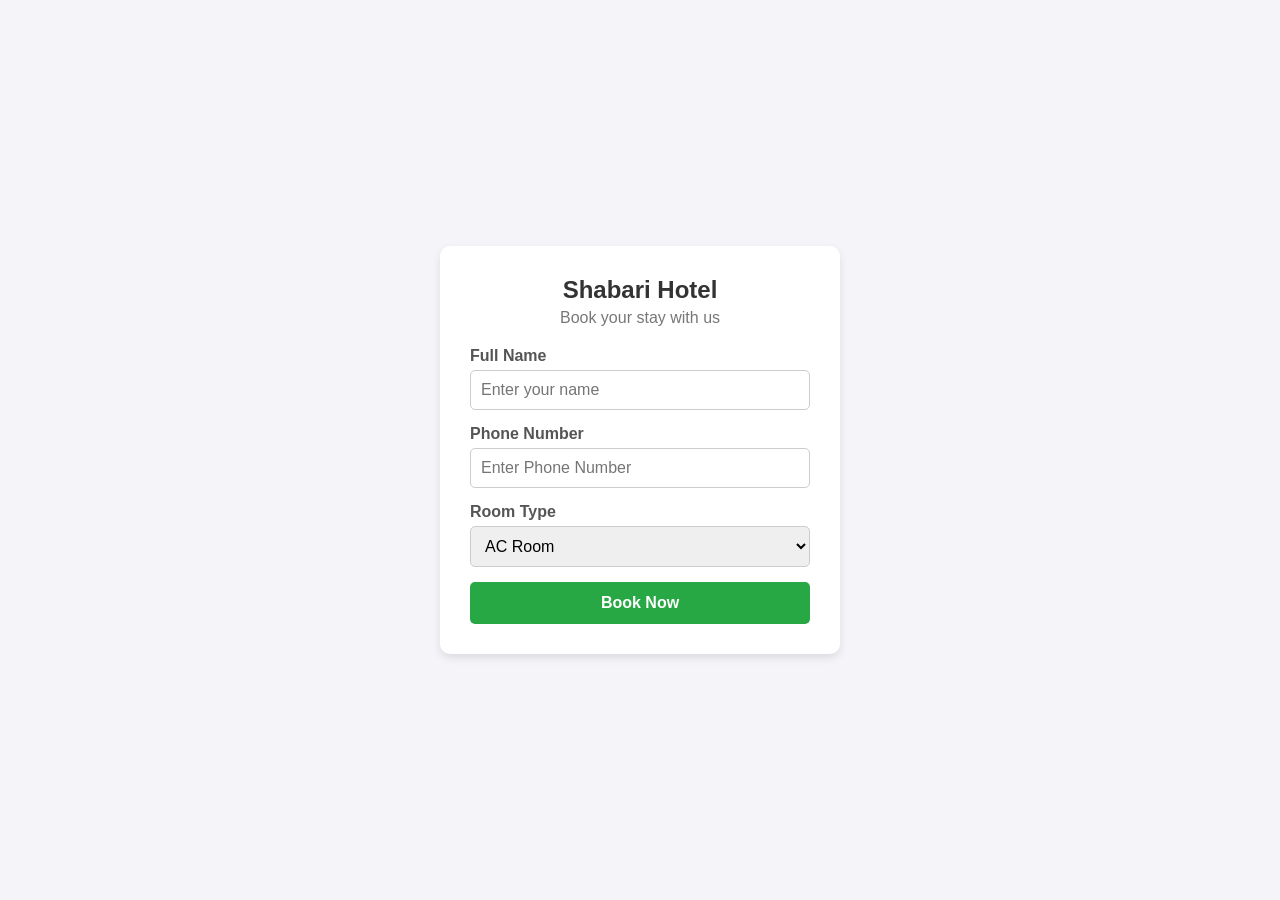
<file: index.html>
<!DOCTYPE html>
<html lang="en">
<head>
    <meta charset="UTF-8">
    <meta name="viewport" content="width=device-width, initial-scale=1.0">
    <title>Document</title>
    <link rel="stylesheet" href="style.css">
</head>
<body>
    <div class="booking-container">
        <h2>Shabari Hotel</h2>
        <p>Book your stay with us</p>

        <form action="server.php" method="POST">
            <div class="input-group">
                <label>Full Name</label>
                <input type="text" name="fullname" placeholder="Enter your name">
            </div>

            <div class="input-group">
                <label>Phone Number</label>
                <input type="number" name="phone" placeholder="Enter Phone Number">
            </div>

            <div class="input-group">
                <label>Room Type</label>
                <select name="room_type">
                    <option>AC Room</option>
                    <option>Non-AC Room</option>
                    <option>Suite Room</option>
                </select>
            </div>

            <button type="submit" class="book-btn">Book Now</button>
        </form>
    </div>
</body>
</html>
</file>
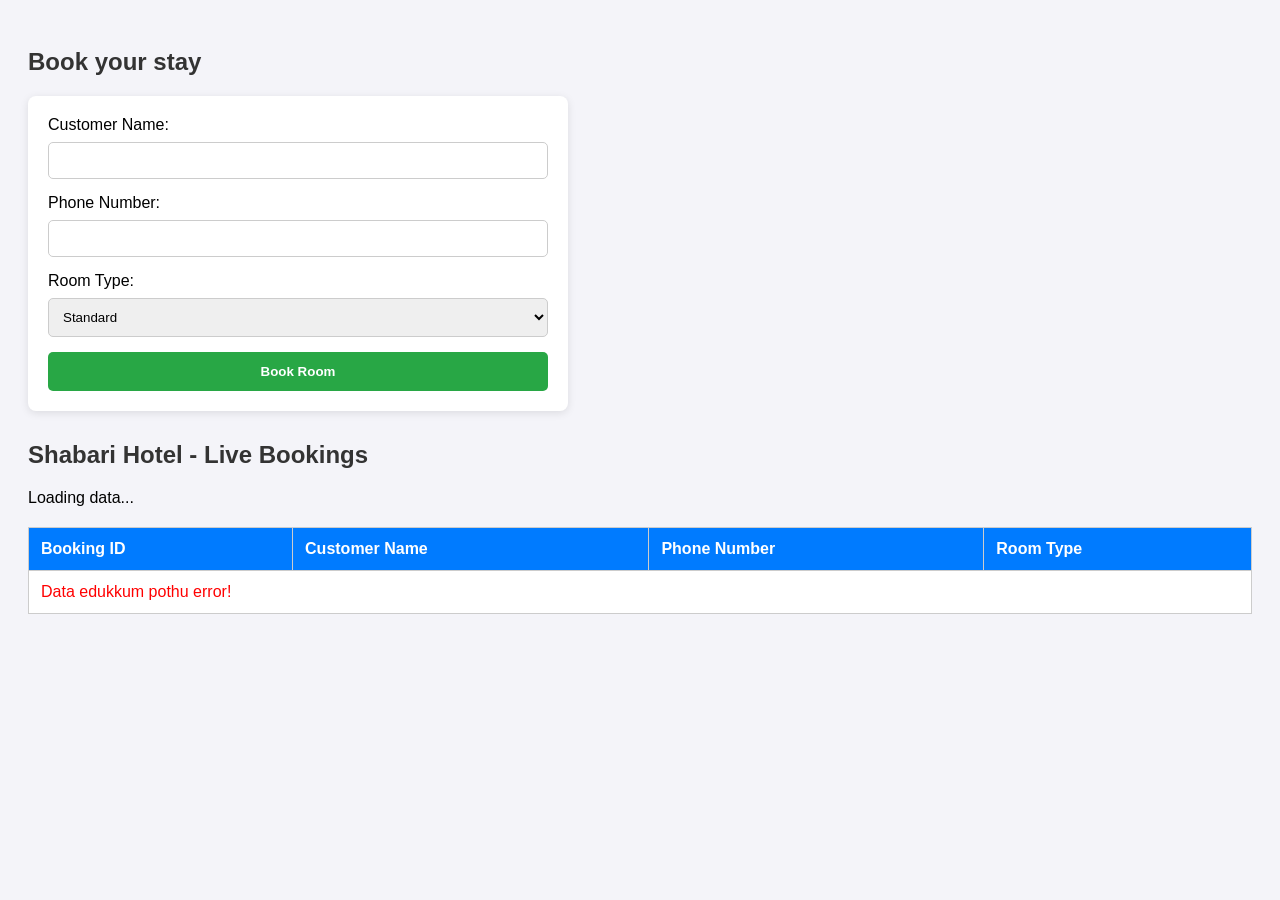
<file: frontend.html>
<!DOCTYPE html>
<html lang="en">
    <head>
        <meta charset="UTF-8">
        <title>Hotel Frontend UI</title>
        <style>
            body{
                font-family: Arial, Helvetica, sans-serif;
                padding: 20px;
                background-color: #f4f4f9;
            }
            h2{color: #333;}
            .form-box{
                background: white;
                padding: 20px;
                border-radius: 8px;
                box-shadow: 0 2px 8px rgba(0,0,0,0.1);
                margin-bottom: 30px;
                max-width: 500px;
            }
            .form-box input, .form-box select {
                width: 100%;
                padding: 10px;
                margin: 8px 0 15px 0;
                border: 1px solid #ccc;
                border-radius: 5px;
                box-sizing: border-box;
            }
            .form-box button{
                background-color: #28a745;
                color: white;
                padding: 12px;
                border: none;
                border-radius: 5px;
                cursor: pointer;
                font-weight: bold;
                width: 100%;
            }
            .form-box button:hover{background-color: #218838;}
            table{
                width: 100%;
                border-collapse: collapse;
                background: white;
                margin-top: 20PX;
            }
            th,td{
                border: 1px solid #ccc;
                padding: 12px;
                text-align: left;
            }
            th{background-color: #007bff;color: white;}
        </style>
    </head>
    <body>
        <h2>Book your stay</h2>
        <div class="form-box">
            <form id="bookingForm">
                <lable>Customer Name: </lable>
                <input type="text" id="fullname" required>

                <lable>Phone Number: </lable>
                <input type="text" id="phone" required>

                <lable>Room Type: </lable>
                <select id="room_type">
                    <option value="Standard">Standard</option>
                    <option value="Deluxe">Deluxe</option>
                    <option value="Suite">Suite</option>
                </select>

                <button type="submit">Book Room</button>
            </form>
        </div>
        <h2>Shabari Hotel - Live Bookings</h2>
        <table>
            <thead>
                <tr>
                    <th>Booking ID</th>
                    <th>Customer Name</th>
                    <th>Phone Number</th>
                    <th>Room Type</th>
                </tr>
            </thead>
            <tbody id="data-container">
                <tr colspan="4">Loading data...</tr>
            </tbody>
        </table>

        <script>
            async function loadBookings(){
                try{
                    let response = await fetch('api_bookings.php');
                    let data = await response.json();

                    let tableBody = document.getElementById('data-container');
                    tableBody.innerHTML = "";

                    if(data.length > 0){
                        data.forEach(booking => {
                            let row = `<tr>
                                <td>${booking.id}</td>
                                <td>${booking.fullname}</td>
                                <td>${booking.phone}</td>
                                <td>${booking.room_type}</td>
                            </tr>`;
                            tableBody.innerHTML += row;
                        });
                    }else{
                        tableBody.innerHTML = "<tr><td colspan='4'>Innum Bookings Varala jii.</td></tr>";
                    }
                }catch(error){
                    console.error("API Error:", error);
                    document.getElementById('data-container').innerHTML = "<tr><td colspan='4' style='color:red;'>Data edukkum pothu error!</td></tr>";
                };
            }
            loadBookings();

            document.getElementById('bookingForm').addEventListener('submit',async function(e){
                e.preventDefault();

                let bookingData = {
                    fullname: document.getElementById('fullname').value,
                    phone: document.getElementById('phone').value,
                    room_type: document.getElementById('room_type').value
                };

                try{
                    let response = await fetch('api_add_booking.php',{
                        method: 'POST',
                        headers:{
                            'Content-Type':'application/json'
                        },
                        body: JSON.stringify(bookingData)
                    });
                    let result = await response.json();

                    alert(result.message);
                    if(result.status === 'success'){
                        document.getElementById('bookingForm').reset();
                        loadBookings();
                    }
                }catch(error){
                    console.error("Submit Error:", error);
                }
            })
        </script>
    </body>
</html>
</file>
<file: style.css>
/* "*" entire code kum same size ah fix panrathukaaga star use panrom */
*{
    margin: 0;
    padding: 0;
    box-sizing: border-box;
    font-family: Arial, sans-serif;
}

body{
    background-color: #f4f4f9;
    display: flex;
    justify-content: center;
    align-items: center;
    min-height: 100vh;
    padding: 20px;
}

.booking-container{
    background: white;
    padding: 30px;
    border-radius: 10px;
    box-shadow: 0 4px 8px rgba(0,0,0,0.1);
    width: 100%;
    max-width: 400px;
}

.booking-container h2{
    text-align: center;
    color: #333;
    margin-bottom: 5px;
}

.booking-container p{
    text-align: center;
    color: #777;
    margin-bottom: 20px;
}

.input-group{
    margin-bottom: 15px;
}

.input-group label{
    display: block;
    margin-bottom: 5px;
    color: #555;
    font-weight: bold;
}

.input-group input,.input-group select{
    width: 100%;
    padding: 10px;
    border: 1px solid #ccc;
    border-radius: 5px;
    font-size: 16px;
}

/*number text box ku numbers mattum allow panra apo side la up/down arrow varama irukrathukkaga*/
input::-webkit-outer-spin-button,
input::-webkit-inner-spin-button{
    -webkit-appearance: none;
    margin: 0;
}

input[type=number]{
    -moz-appearance: textfield;
}

.book-btn{
    width: 100%;
    background-color: #28a745;
    color: white;
    padding: 12px;
    border: none;
    border-radius: 5px;
    font-size: 16px;
    cursor: pointer;
    font-weight: bold;
    transition: 0.3s;
}

.book-btn:hover{
    background-color: #218838;
}

@media (max-width:480px){
    .booking-container{
        padding: 20px;
    }
    .input-group input, .input-group select{
        font-size: 14px;
    }
}
</file>
